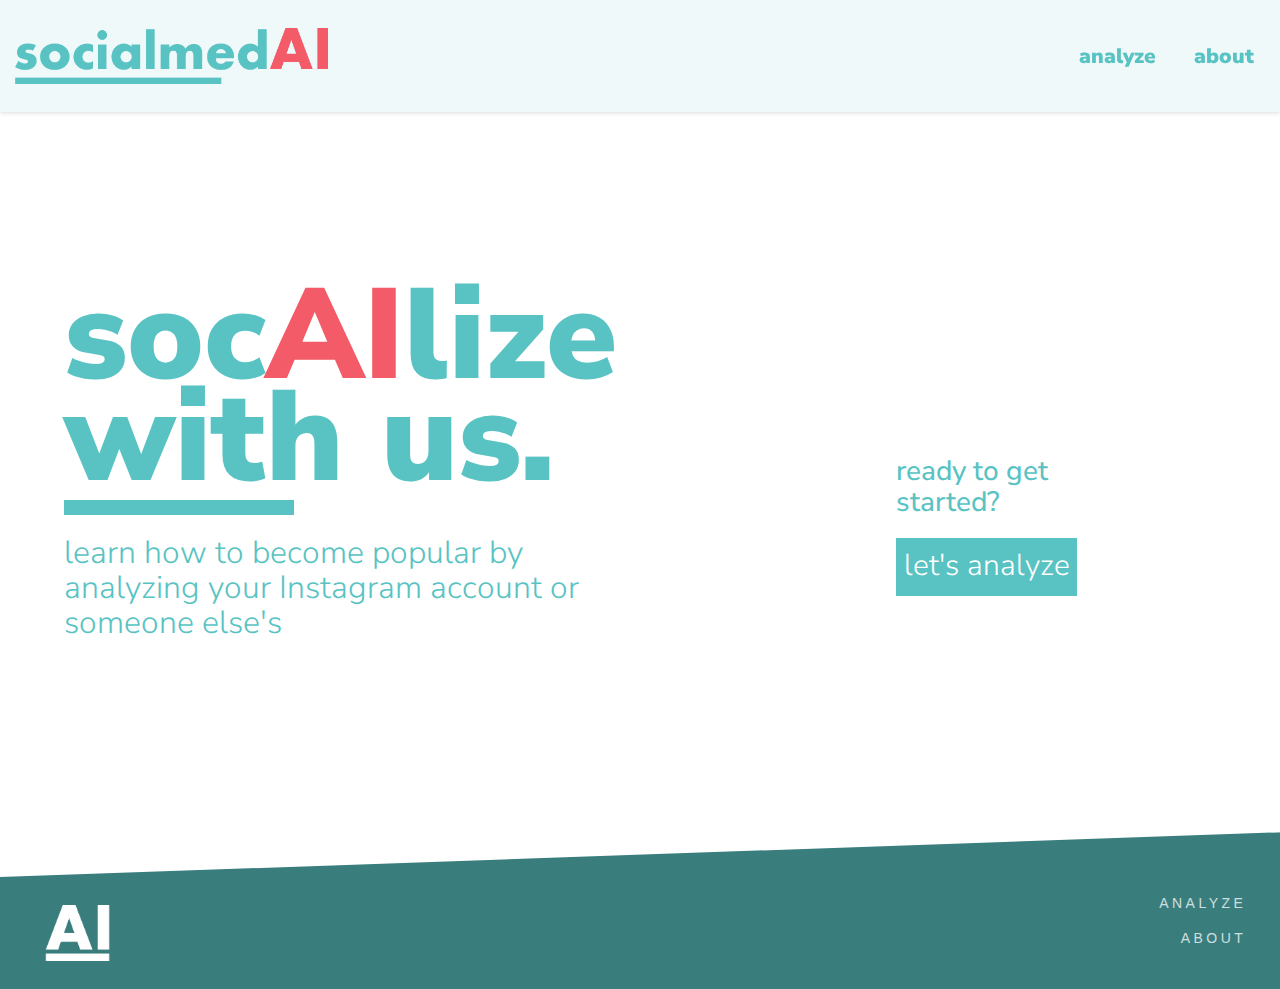
<file: index.html>
<!DOCTYPE html>
<html>
<head>
  <meta name="viewport" content="width=device-width, initial-scale = 1.0, maximum-scale=1.0, user-scalable=no" /
  <link rel='shortcut icon' type='image/x-icon' href='favicon.ico'/>
  <script
  src="https://code.jquery.com/jquery-3.3.1.min.js"
  integrity="sha256-FgpCb/KJQlLNfOu91ta32o/NMZxltwRo8QtmkMRdAu8="
  crossorigin="anonymous"></script>
  <link rel="stylesheet" type="text/css" href="style.css">
  <!-- Latest compiled and minified CSS -->
  <link rel="stylesheet" href="https://maxcdn.bootstrapcdn.com/bootstrap/3.3.7/css/bootstrap.min.css" integrity="sha384-BVYiiSIFeK1dGmJRAkycuHAHRg32OmUcww7on3RYdg4Va+PmSTsz/K68vbdEjh4u" crossorigin="anonymous">
  <!-- Latest compiled and minified JavaScript -->
  <script src="https://maxcdn.bootstrapcdn.com/bootstrap/3.3.7/js/bootstrap.min.js" integrity="sha384-Tc5IQib027qvyjSMfHjOMaLkfuWVxZxUPnCJA7l2mCWNIpG9mGCD8wGNIcPD7Txa" crossorigin="anonymous"></script>
  <script src="script.js"></script>
</head>
<body>
  <div id="everything-outer">
    <div class="header-fixed">
      <div class="full-relative">
        <a href="index.html" id="header-logo-left">
          <img src="logo-big.png" class="header-logo-text"/>
        </a>
        <div id="header-right">
          <a class="header-link cool-hover" href="analyze.html">analyze</a>
          <a class="header-link cool-hover" href="about.html">about</a>
        </div>
        <div id="hamburger-outer">
          <div class="full-relative">
            <div class="burger" id="burger1"></div>
            <div class="burger" id="burger2"></div>
            <div class="burger" id="burger3"></div>
          </div>
        </div>
      </div>
    </div>

    <div id="content" style="overflow: hidden">
      <div class="splash-main inactive">
        <div class="cool-divs inactive">
        </div>
        <div id="title-outer">
          <h1>soc<span>ai</span>lize with us.</h1>
          <div class="fancy-line inactive"></div>
          <h4>learn how to become popular by analyzing your Instagram account or someone else's</h4>
        </div>
        <div id="search-outer">
          <h4>ready to get started?</h4><br>
          <input type="submit" name="homepage-submit" onclick="location.href = 'analyze.html'" value="let's analyze"></input>
        </div>
      </div>
    </div>

    <div id="footer" class="splash-footer">
      <a id="footer-logo" href="index.html">
        <img src="logo-white.png" />
      </a>
      <div id="footer-links">
        <a class="footer-link" href="analyze.html">analyze</a>
        <a class="footer-link" href="about.html">about</a>
      </div>
    </div>
  </div>
</body>
</html>
</file>
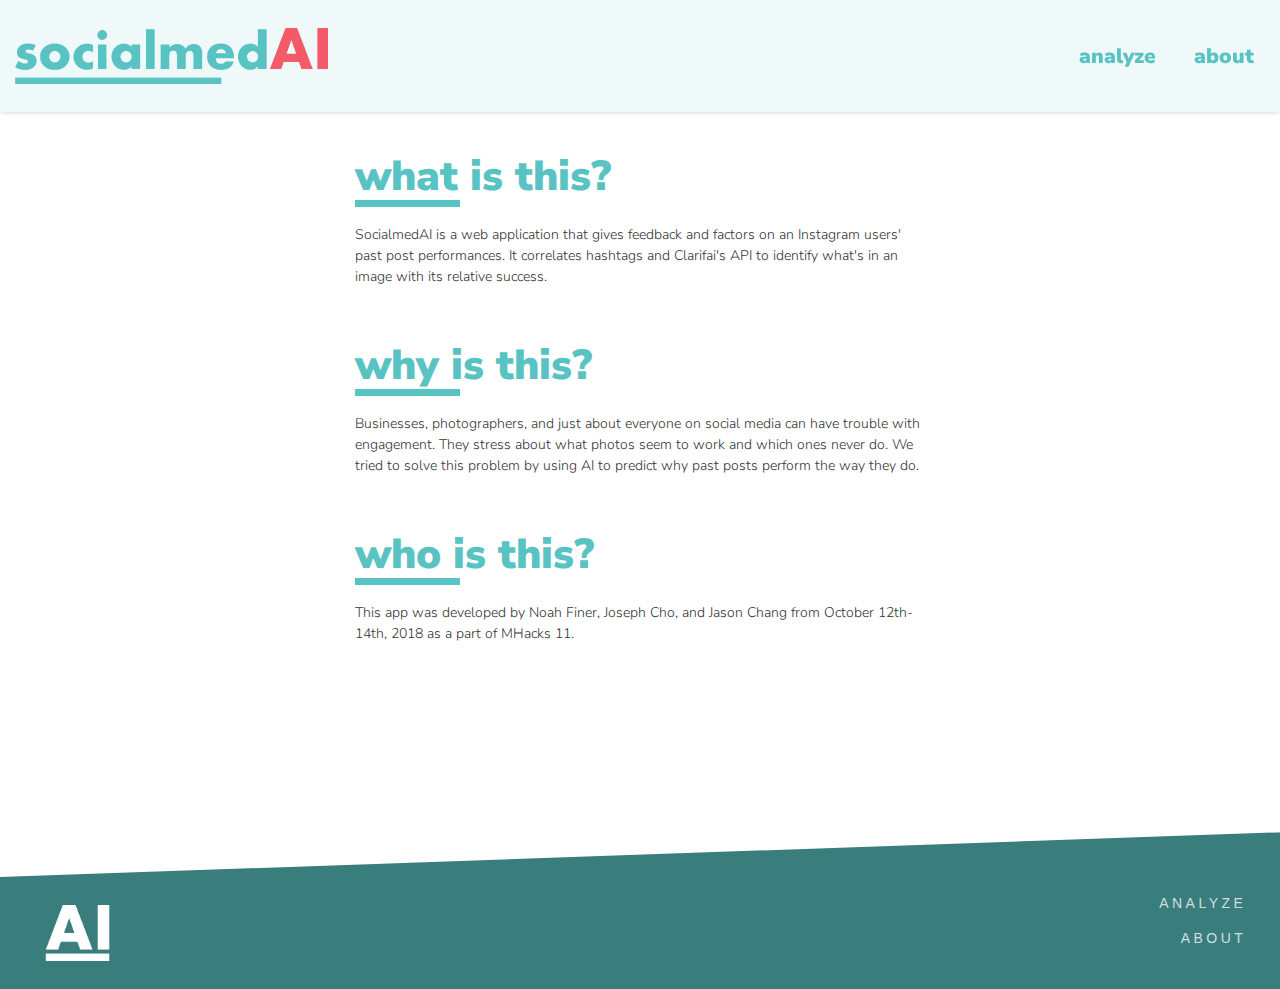
<file: about.html>
<!DOCTYPE html>
<html>
<head>
  <meta name="viewport" content="width=device-width, initial-scale = 1.0, maximum-scale=1.0, user-scalable=no" /
  <link rel='shortcut icon' type='image/x-icon' href='favicon.ico'/>
  <script
  src="https://code.jquery.com/jquery-3.3.1.min.js"
  integrity="sha256-FgpCb/KJQlLNfOu91ta32o/NMZxltwRo8QtmkMRdAu8="
  crossorigin="anonymous"></script>
  <link rel="stylesheet" type="text/css" href="style.css">
  <!-- Latest compiled and minified CSS -->
  <link rel="stylesheet" href="https://maxcdn.bootstrapcdn.com/bootstrap/3.3.7/css/bootstrap.min.css" integrity="sha384-BVYiiSIFeK1dGmJRAkycuHAHRg32OmUcww7on3RYdg4Va+PmSTsz/K68vbdEjh4u" crossorigin="anonymous">
  <!-- Latest compiled and minified JavaScript -->
  <script src="https://maxcdn.bootstrapcdn.com/bootstrap/3.3.7/js/bootstrap.min.js" integrity="sha384-Tc5IQib027qvyjSMfHjOMaLkfuWVxZxUPnCJA7l2mCWNIpG9mGCD8wGNIcPD7Txa" crossorigin="anonymous"></script>
  <script src="script.js"></script>
</head>
<body>
  <!-- <div id="everything-outer"> -->
    <div class="header-fixed">
      <div class="full-relative">
        <a href="index.html" id="header-logo-left">
          <img src="logo-big.png" class="header-logo-text"/>
        </a>
        <div id="header-right">
          <a class="header-link cool-hover" href="analyze.html">analyze</a>
          <a class="header-link cool-hover" href="about.html">about</a>
        </div>
        <div id="hamburger-outer">
          <div class="full-relative">
            <div class="burger" id="burger1"></div>
            <div class="burger" id="burger2"></div>
            <div class="burger" id="burger3"></div>
          </div>
        </div>
      </div>
    </div>

    <div id="content" class="inactive">
      <div class="container">
        <div class="row smaller-row">
          <h2>what is this?</h2>
          <p>SocialmedAI is a web application that gives feedback and factors on an Instagram users' past post performances. It correlates hashtags and Clarifai's API to identify what's in an image with its relative success.</p>
          <h2>why is this?</h2>
          <p>Businesses, photographers, and just about everyone on social media can have trouble with engagement. They stress about what photos seem to work and which ones never do. We tried to solve this problem by using AI to predict why past posts perform the way they do.</p>
          <h2>who is this?</h2>
          <p>This app was developed by Noah Finer, Joseph Cho, and Jason Chang from October 12th-14th, 2018 as a part of MHacks 11.</p>
        </div>
      </div>
    </div>

    <div id="footer">
      <a id="footer-logo" href="index.html">
        <img src="logo-white.png" />
      </a>
      <div id="footer-links">
        <a class="footer-link" href="analyze.html">analyze</a>
        <a class="footer-link" href="about.html">about</a>
      </div>
    </div>
  <!-- </div> -->
</body>
</html>
</file>
<file: style.css>
@import url('https://fonts.googleapis.com/css?family=Nunito+Sans:400,800');

* {
  margin: 0;
  height: 0;
  font-family: 'Nunito Sans', 'Montserrat', helvetica, Arial, sans-serif;
  font-weight: 300;
}

body {
  background-color: #E0F4F4;
  overflow-x: hidden;
  width: 100%;
  max-width: 100%;
}

.full-relative {
  width: 100%;
  height: 100%;
  position: relative;
}

.header-fixed {
  z-index: 10;
  background-color: #EFF9F9;
  border-bottom: #D1EEEE;
  height: 8em;
  width: 100vw;
  position: fixed;
  box-shadow: 0 0 5px rgba(0, 0, 0, 0.2);
}

#home-header {
  box-shadow: none;
  height: 25em;
  /* Permalink - use to edit and share this gradient: http://colorzilla.com/gradient-editor/#000000+0,000000+100&0.65+0,0+100;Neutral+Density */
  background: -moz-linear-gradient(top,  rgba(0,0,0,1) 0%, rgba(0,0,0,0) 100%); /* FF3.6-15 */
  background: -webkit-linear-gradient(top,  rgba(0,0,0,1) 0%,rgba(0,0,0,0) 100%); /* Chrome10-25,Safari5.1-6 */
  background: linear-gradient(to bottom,  rgba(0,0,0,1) 0%,rgba(0,0,0,0) 100%); /* W3C, IE10+, FF16+, Chrome26+, Opera12+, Safari7+ */
  filter: progid:DXImageTransform.Microsoft.gradient( startColorstr='#a6000000', endColorstr='#00000000',GradientType=0 ); /* IE6-9 */
}

#home-header > .full-relative {
  height: 6em;
}

#header-logo-left {
  position: absolute;
  left: 0.5em;
  height: 100%;
  display: flex;
  justify-content: flex-start;
  align-items: center;
}

.header-logo-text {
  height: 50%;
  width: auto;
  margin-left: 0.35em;
}

#header-right {
  position: absolute;
  height: 100%;
  right: 0.5em;
  display: flex;
  justify-content: flex-end;
  align-items: center;
}

#search-outer {
  width: 20%;
  height: 40%;
  top: 45%;
  right: 10%;
  position: absolute;
  text-align: left;
}

#content > h2 {
  color: #59C3C3;
  font-weight: 900;
  text-transform: lowercase;
  font-size: 2em;
}

.row.smaller-row > p {
  margin: 4em 0;
  margin-top: 5em;
  font-size: 1em;
  color: #333;
  text-transform: none;
  position: relative;
  display: block;
  width: auto;
}

.row.smaller-row > h2 {
  color: #59C3C3;
  font-weight: 900;
  text-transform: lowercase;
  font-size: 3em;
  position: relative;
  margin: 1em 0;
}
.row.smaller-row > h2:before {
  content: "";
  position: absolute;
  width: 2.5em;
  background-color: #59C3C3;
  height: 7px;
  top: 1.1em;
}

.row.smaller-row {
  width: 50%;
  margin-left: auto;
  margin-right: auto;
}

#main-form {
  padding-top: 50px;
  text-align: center;
}

#main-form > * {
  margin: 1rem;
}

#main-form > h4 {
  color: #59C3C3;
  font-size: 2.5em;
  font-weight: 900;
}

#post-display-outer {
  height: 100vh;
  width: 100vw;
  position: fixed;
  background-color: rgba(0, 0, 0, 0.6);
  z-index: 100;
  opacity: 1;
  transition: opacity 0.25s !important;
}

#post-display-outer.invisible {
  opacity: 0;
}

#post-outer.invisible, #myChart.invisible {
  display: none;
}

.invisible {
  opacity: 0;
}

#myChart {
  position: absolute;
}

#post-outer {
  background-color: #EFF9F9;
  display: flex;
  justify-content: center;
  height: 70%;
  width: 80%;
  margin-top: 7.5%;
  margin-left: 10%;
  overflow: scroll;
}

#post-close {
  position: absolute;
  right: 2%;
  top: 2%;
  font-size: 4rem;
  font-weight: 900;
  color: #fff;
  cursor: pointer;
}
#post-close:hover {
  text-decoration: underline;
}

#post-left {
  width: 40%;
  height: auto;
  display: flex;
  justify-content: center;
  align-items: center;
}

#post-left > img {
  width: 80%;
  height: auto;
  box-shadow: 0 3px 3px rgba(0, 0, 0, 0.2);
}

#post-right {
  width: 60%;
  height: auto;
  align-items: center;
  flex-wrap: wrap;
  justify-content: flex-start;
}

#post-right > div {
  height: auto;
  width: auto;
}

#post-right > div > h3 {
  color: #59C3C3;
  font-weight: 900;
  text-transform: lowercase;
  font-size: 1.75em;
  position: relative;
  height: auto;
  margin: 1em 0;
}
#post-right > div > h3:before {
  content: "";
  position: absolute;
  width: 4em;
  background-color: #59C3C3;
  height: 4px;
  top: 1.1em;
}

#post-right > div > h6 {
  height: auto;
  font-weight: 900;
  font-size: 1.5em;
  margin: 1em 0;
}

#post-right > div > h6 > span {
  font-weight: 300;
  font-size: 1em;
}

#post-right > div > p {
  color: #333;
}

#analysis-info.success > p {
  color: #59C3C3
}

#analysis-info.poor > p {
  color: #F45B69
}

#analysis-info > p {
  font-size: 1.2em;
}

#analysis-info > .ranking-outer > .bar-outer > .bar.poor {
  padding-right: 50px;
}

#instafeed {
  width: 100%;
  padding: 10px;
  margin-left: auto;
  margin-right: auto;
  display: flex;
  justify-content: center;
  flex-wrap: wrap;
}

.ig-post-outer {
  background-color: #EFF9F9;
  height: auto;
  margin: 1em;
  cursor: pointer;
  transform: translateY(0);
  transition: transform 0.25s;
}

.ig-post-outer:hover {
  transform: translateY(-5px);
}

.ig-post-outer > img {
  width: 95%;
  margin: 5% 2.5%;
  height: auto;
  box-shadow: 0 3px 3px rgba(0, 0, 0, 0.3);
}

.ranking-outer {
  height: 2rem;
  width: 100%;
  margin-top: 1em;
  display: flex;
  text-align: center;
  flex-wrap: nowrap;
  align-items: center;
  justify-content: flex-start;
}

::-webkit-input-placeholder { /* Chrome/Opera/Safari */
  opacity: 0.5;
}
::-moz-placeholder { /* Firefox 19+ */
  opacity: 0.5;
}
:-ms-input-placeholder { /* IE 10+ */
  opacity: 0.5;
}
:-moz-placeholder { /* Firefox 18- */
  opacity: 0.5;
}


.ranking-outer > h5 {
  font-size: 1.5em;
  font-weight: 900;
  line-height: 0;
  margin-right: 0.5em;
}

.ranking-outer > h5.success {
  color: #59C3C3;
}

.ranking-outer > h5.poor {
  color: #F45B69;
}

.bar-outer {
  height: 1.5em;
  width: 95%;
  border: 1px solid #A4DEDE;
}

.bar {
  height: calc(1.5em - 2px);
  width: 50%;
  margin-left: 50%;
  display: flex;
  justify-content: flex-end;
  padding-right: 10px;
  align-items: center;
  z-index: -1;
  border-left: 2px solid #000;
  transform-origin: center left;
  transition: transform 0.5s, background-color 0.5s;
}

.bar > p {
  transform: scaleX(1);
  transform-origin: center right;
  color: #fff;
  font-weight: 900;
  line-height: 0;
  margin: 0;
}

.bar.poor > p {
  transform-origin: center center;
  margin-left: 5px;
  text-align: right;
}

.bar.inactive {
  transform: scaleX(0) !important;
}

.bar.poor {
  background-color: #F45B69;
  padding-right: 35px;
}

.bar.success {
  background-color: #59C3C3;
}

.ig-post-outer > h2 {
  font-weight: 900;
  font-size: 1.25em;
  margin: 0;
  height: auto;
}

.ig-post-outer > p {
  color: #555;
  font-size: 0.7em;
  margin-top: 1.5em;
}

#results {
  width: 100%;
  height: 100vh;
}

#main-form > input[type="text"] {
  font-family: 'Nunito Sans', 'Montserrat', helvetica, Arial, sans-serif;
  font-weight: 300;
  color: #59C3C3 !important;
  font-size: 1.5em;
  padding: 1em 0.25em;
  outline: 0;
  border: 3px solid #59C3C3;
}

#main-form > input[type="submit"] {
  font-size: 2.25rem;
  font-weight: 300;
  width: auto;
  height: auto;
  margin-top: 2em;
  border: 0;
  margin: 0.5em 0;
  color: #fff;
  background-color: #59C3C3;
  padding: 0.25em;
  transition: background-color 0.25s;
}

#search-outer h4 {
  color: #59C3C3;
  font-size: 2em;
  display: block;
  margin: 0;
  height: auto;
}

input[name="homepage-submit"] {
  font-size: 3rem;
  font-weight: 300;
  width: auto;
  height: auto;
  border: 0;
  margin: 0;
  color: #fff;
  background-color: #59C3C3;
  padding: 0.25em;
  transition: background-color 0.25s;
}

input[type="text"] {
  font-family: 'Nunito Sans', 'Montserrat', helvetica, Arial, sans-serif;
  font-weight: 300;
  color: #59C3C3 !important;
  font-size: 1.5em;
  padding: 1em 0.25em;
  outline: 0;
  border: 3px solid #59C3C3;
}

input[type="submit"]:hover {
  background-color: #F45B69 !important;
}

.header-link {
  text-decoration: none !important;
  font-family: 'Nunito Sans', 'Montserrat', helvetica, Arial, sans-serif;
  font-weight: 900;
  text-transform: lowercase;
  position: relative;
  color: #59C3C3 !important;
  font-size: 1.5em;
  margin: 0.5em;
  padding: 0.4em;
  height: auto;
  cursor: pointer;
  overflow: hidden;
}

.cool-hover::before {
  content: "";
  position: absolute;
  height: 100%;
  width: 100%;
  transform: rotate(90deg) scale(1, 0);
  -webkit-transform: rotate(90deg) scale(1, 0);
  z-index: -1;
  bottom: 0;
  left: 0;
  top: 0;
  opacity: 0;
  background-color: #59C3C3;
  transition: transform 0.5s, -webkit-transform 0.5s, opacity 0.5s, background-color 0.25s;
  -webkit-transition: transform 0.5s, -webkit-transform 0.5s, opacity 0.5s, background-color 0.25s;
}

.cool-hover:hover::before {
  opacity: 0.15;
  transform: rotate(90deg) scale(1, 4.25);
  -webkit-transform: rotate(90deg) scale(1, 4.25);
  transition: transform 0.5s, -webkit-transform 0.5s, background-color 0.25s;
  -webkit-transition: transform 0.5s, -webkit-transform 0.5s, background-color 0.25s;
}

.cool-hover:active::before {
  background-color: #F45B69;
  transition: transform 0.5s, -webkit-transform 0.5s, background-color 0.25s;
  -webkit-transition: transform 0.5s, -webkit-transform 0.5s, background-color 0.25s;
}

#header-normal {
  background-size: cover;
  background-position: center center;
  width: 100%;
  height: 12.5em;
  top: 6em; /*to compensate for the header*/
  position: relative;
  display: block;
}

#header-mask {
  height: 100%;
  width: 100%;
  position: relative;
  background-color: rgba(0, 0, 0, 0.75);
  overflow: hidden;
}

#cool-divs {
  height: 100%;
  width: 100%;
  overflow: hidden;
}

#cool-divs > div {
  height: 600%;
  width: 150%;
  position: absolute;
  left: 0;
  background-color: rgba(0, 0, 0, 0.5);
  transform: rotate(60deg);
  -webkit-transform: rotate(60deg);
  transform-origin: center top;
  -webkit-transform-origin: center top;
}

#cool-divs > div:nth-child(1) {
  background-color: rgba(154, 92, 217, 0.5);
  left: -150px;
}

#cool-divs > div:nth-child(2) {
  left: -300px;
}

#cool-divs > div:nth-child(3) {
  left: -450px;
}

#header-text {
  z-index: 1;
  font-family: "Montserrat", "Roboto", helvetica, Arial, sans-serif;
  font-weight: 200;
  text-transform: uppercase;
  position: absolute;
  font-size: 6em;
  margin-left: 0.5em;
  color: #9a5cd9;
  line-height: 12.5rem;
  letter-spacing: 0.25em;
  vertical-align: middle;
}

#home-carousel-outer {
  height: 100vh;
  width: 100vw;
  position: absolute;
}

#home-carousel-mask {
  z-index: 4345;
  pointer-events: none;
}

.slide {
  height: 100%;
  width: 100%;
  opacity: 1;
  position: absolute;
  background-position: center center;
  background-size: cover;
  transition: opacity 1.5s linear 0.5s;
  -webkit-transition: opacity 1.5s linear 0.5s;
}

.slide.hidden {
  opacity: 0;
  pointer-events: none;
}

.social-button {
  height: 2.5rem;
  width: 2.5rem;
  position: absolute;
  bottom: 2em;
  right: 2em;
  background-size: 80% 80%;
  background-position: center center;
  border-radius: 4px;
  background-repeat: no-repeat;
  z-index: 398475;
  background-color: transparent;
  transition: background-color 0.25s;
  -webkit-transition: background-color 0.25s;
}

.social-button:hover {
  background-color: rgba(255, 255, 255, 0.1);
}

.instagram {
  background-image: url("img/instagram.png");
  right: 5em;
}

.facebook {
  background-image: url("img/facebook.png");
}

.info {
  pointer-events: auto;
  background-color: #9a5cd9;
  height: auto;
  width: auto;
  position: absolute;
  bottom: 2em;
  left: 2em;
  overflow: hidden;
}

.info > h1 {
  text-decoration: none;
  font-family: "Montserrat", "Roboto", helvetica, Arial, sans-serif;
  font-weight: 200;
  text-transform: uppercase;
  letter-spacing: 0.25em;
  font-size: 2em;
  width: auto;
  max-width: 10em;
  margin: 2rem 2rem 0.5rem 2rem;
  height: auto;
  color: #fff;
  text-align: left;
}

.info > p {
  display: block;
  margin: 1em 2em 2em 2em;
  color: #fff;
  width: auto;
  height: auto;
  max-width: 20em;
}

.info > a {
  height: auto;
  width: auto;
  color: #9a5cd9;
  background-color: rgba(255, 255, 255, 0.9);
  text-decoration: none;
  font-family: "Montserrat", "Roboto", helvetica, Arial, sans-serif;
  font-weight: 200;
  text-transform: uppercase;
  letter-spacing: 0.25em;
  font-size: 1em;
  padding: 0.25em 0.5em;
  cursor: pointer;
  display: inline-block;
  margin: 4em 2em 2em 2em;
  transition: background-color 0.25s;
  -webkit-transition: background-color 0.25s;
}

.info > a:hover {
  background-color: #fff;
}

#contact-upper {
  width: 100%;
  height: 40em;
}

#contact-upper > div:not(.fancy-hr) {
  width: 47%;
  display: inline-block;
  margin-top: -3em;
  vertical-align: top;
  height: auto;
}

#contact-upper h3 {
  font-family: "Montserrat", "Roboto", helvetica, Arial, sans-serif;
  font-weight: 200;
  text-transform: uppercase;
  letter-spacing: 0.25em;
  font-size: 1.5em;
  margin: 2em 0 0.25em 0;
  width: auto;
  height: auto;
  display: block;
  width: 100%;
  color: #9a5cd9;
}

#footer.contact-footer {
  margin-top: 25em;
}

#content {
  top: 8em;
  width: 100%;
  height: auto;
  position: relative;
  display: block;
  min-height: 85vh;
}

.row {
  height: auto;
}

.splash-main {
  width: 100%;
  height: 80vh;
  display: relative;
  opacity: 1;
  overflow: hidden;
  transition: opacity 1s;
}

.splash-main.inactive {
  opacity: 0;
}

#title-outer {
  position: absolute;
  width: 90%;
  left: 5%;
  top: 20%;
  height: 60%;
}

#title-outer > h1 {
  font-weight: 900;
  width: 50%;
  text-decoration: none !important;
  font-family: 'Nunito Sans', helvetica, Arial, sans-serif;
  text-transform: lowercase;
  position: relative;
  display: block;
  font-size: 10vw;
  line-height: 0.8;
  height: auto;
  color: #59C3C3 !important;
}

#title-outer > h1 > span {
  font-weight: 900;
  color: #F45B69;
  text-transform: uppercase;
}

.fancy-line {
  background-color: #59C3C3;
  height: 1.5rem;
  width: 20%;
  margin: 1rem 0 2rem 0;
  transform: scaleX(1);
  transform-origin: left;
  transition: transform 2s;
}

.cool-divs {
  width: 100%;
  height: 100%;
  z-index: -100;
  position: absolute;
}

.initial-stats, #instafeed, #loading {
  transform: translateY(0);
  opacity: 1;
  transition: opacity 0.5s, transform 0.5s;
}

.initial-stats.loading, #instafeed.loading, #loading.loading {
  transform: translateY(-20px);
  opacity: 0;
}

#loading {
  position: absolute;
  width: 100vw;
  height: 100vh;
  background-color: white;
}

#loading-inner {
  position: relative;
  width: 100%;
  height: 100%;
}

#loading-inner > h3 {
  position: absolute;
  width: 100%;
  top: 50%;
  font-size: 5em;
  color: #59C3C3;
  font-weight: 900;
  text-align: center;
}

#loading-icon {
  position: absolute;
  height: 100px;
  width: 100px;
  left: calc(50% - 50px);
  top: calc(50% + 8em);
  background-color: #59C3C3;
  -webkit-animation: rotation 2s infinite linear;
}

#loading-inner > p {
  top: calc(70% + 8em);
  font-size: 1em;
  color: #59C3C3;
  text-align: center;
  width: 100%;
  left: 0%;
  position: absolute;
  opacity: 0.8;
}

@-webkit-keyframes rotation {
		from {
				-webkit-transform: rotate(0deg);
		}
		to {
				-webkit-transform: rotate(359deg);
		}
}

.initial-stats {
  position: relative;
  display: block;
  height: 20em;
}

.initial-stats > div {
  display: flex;
  justify-content: center;
  flex-wrap: wrap;
  height: auto;
  margin-top: 50px;
}

.initial-stats > div > h4 {
  font-size: 2rem;
  color: #59C3C3;
  font-weight: 900;
}

.initial-stats > div > h4 > span {
  color: #F45B69;
  font-weight: 900;
}

.canvas {
  width: 90%;
  margin-top: 3rem;
  height: 15em;
  display: block;
  background-color: #EFF9F9;
  position: relative;
  overflow: hidden;
  box-shadow: 0 3px 3px rgba(0, 0, 0, 0.3);
}

.canvas > .data {
  position: absolute;
  font-weight: 900;
  text-transform: uppercase;
  transform-origin: top left;
}

.cool-div {
  transform-origin: 0;
  background-color: #59C3C3;
  opacity: 0;
  position: absolute;
  animation: 5s infinite alternate animate;
}

@keyframes animate {
  from {
    opacity: 0;
  }

  to {
    opacity: 0.15;
  }
}

.fancy-line.inactive {
  transform: scaleX(0);
}

#title-outer > h4 {
  color: #59C3C3;
  font-size: 2.5vw;
  width: 50%;
  height: auto;
  font-weight: 300;
  position: relative;
  display: block;
}

#content > p > a {
  color: inherit;
  text-decoration: underline;
}

#content > h1 {
  text-decoration: none;
  font-family: "Montserrat", "Roboto", helvetica, Arial, sans-serif;
  font-weight: 200;
  text-transform: uppercase;
  letter-spacing: 0.25em;
  font-size: 3em;
  margin: 9rem 0 -1.5rem 0;
  color: #9A5CD9;
  height: auto;
  display: block;
  text-align: center;
}

#content > h1:first-child {
  margin: 1em 0 -0.5em 0;
}

.section {
  width: 100%;
  height: auto;
  display: flex;
  flex-wrap: nowrap;
  justify-content: center;
  align-items: center;
}

.section > p {
  width: 60%;
  font-size: 1.2em;
  line-height: 1.4;
}

.align-right {
  text-align: right;
}

.content-img {
  margin: 0 3em;
  height: 20em;
  width: auto;
  display: block;
  position: relative;
  padding: 0.5em;
  /*background-color: #471B74;*/
  border: 2px solid #9A5CD9
}

.content-img > img {
  box-shadow: 0 0 0.25em 0.5em rgba(0, 0, 0, 0.3);
  height: 20em;
  width: auto;
}

p {
  line-height: 1.5;
  margin: 0.5em 0;
  height: auto;
  display: block;
  color: #aaa;
}

.fancy-hr {
  height: 3em;
  width: 80%;
  margin: 4em auto;
  position: relative;
}

.fancy-hr-middle {
  position: absolute;
  background-color: #333;
  background-image: url('peppers.png');
  height: 3em;
  width: 3.5em;
  left: 0;
  right: 0;
  margin: 0 auto;
  background-size: contain;
  background-position: center center;
  background-repeat: no-repeat;
}

.fancy-hr-line {
  width: 100%;
  height: 2px;
  background-color: #9A5CD9;
  position: absolute;
  top: 50%;
}

.fancy-border {
  overflow: hidden;
}

.fancy-border::before {
  content: "";
  position: absolute;
  left: 0;
  top: 0;
  height: 100%;
  margin-top: -126.5%;
  width: 150%;
  background-color: #9A5CD9;
  transform: rotate(5deg);
  -webkit-transform: rotate(5deg);
}

.fancy-border::after {
  content: "";
  position: absolute;
  left: -14%;
  top: 97.5%;
  height: 100%;
  width: 150%;
  background-color: #9A5CD9;
  transform: rotate(5deg);
  -webkit-transform: rotate(5deg);
}

.horizontal-border::before {
  margin-top: -84%;
}

#footer {
  width: 100%;
  height: 8em;
  position: relative;
  top: 6em;
  margin-top: 2em;
  background-color: #397D7D;
  color: #fff;
  display: flex;
  justify-content: space-between;
  align-items: center;
}

.splash-footer {
  top: 3em;
}

#misaligned-header {
  font-weight: 300 !important;
}

#footer.analyze-footer {
  top: 8em;
  z-index: 1000;
}

#footer::before {
  content: "";
  position: absolute;
  width: 200%;
  height: 4em;
  background-color: #397D7D;
  top: 0;
  left: 0;
  z-index: -1;
  transform: rotate(-2deg);
  -webkit-transform: rotate(-2deg);
  transform-origin: top left;
  -webkit-transform-origin: top left;
}

#footer-logo {
  height: 4em;
  width: auto;
  margin-left: 3em;
}

#footer-logo > img {
  height: 4em;
  width: auto;
}

#footer-links {
  position: relative;
  display: block;
  margin-right: 2em;
  margin-top: -2em;
  width: auto;
  height: 5em;
  display: flex;
  justify-content: flex-end;
  align-items: flex-end;
  flex-wrap: wrap;
}

.footer-link {
  width: 100%;
  text-decoration: none;
  font-family: "Montserrat", "Roboto", helvetica, Arial, sans-serif;
  font-weight: 200;
  text-transform: uppercase;
  position: relative;
  color: #fff;
  opacity: 0.75;
  font-size: 1em;
  letter-spacing: 0.25em;
  text-align: right;
  padding: 0.4em;
  height: auto;
  cursor: pointer;
  overflow: hidden;
  transition: opacity 0.25s;
  -webkit-transition: opacity 0.25s;
}

#content {
  opacity: 1;
  transition: opacity 1s;
}

#content.inactive {
  opacity: 0;
}

.footer-link:hover {
  opacity: 1;
  text-decoration: none !important;
  color: #fff !important;
}

#hamburger-outer {
  display: none;
}

@media screen and (max-width: 991px) {
  .initial-stats {
    height: 50em;
  }

  #post-outer {
    margin-top: 10em;
    display: block;
  }

  #post-left {
    width: 75%;
    margin-left: 12.5%;
    margin-right: 12.5%;
    margin-top: 50px;
  }

  #post-right {
    margin-top: 2em;
    width: 90%;
    margin-left: 5%;
    margin-right: 5%;
  }

  #header-right {
    height: auto;
    max-height: 0px;
    flex-wrap: wrap;
    width: 100%;
    right: 0;
    overflow: hidden;
    top: 8em;
    box-shadow: 0 10px 10px rgba(0, 0, 0, 0.2);
    transition: max-height 0.25s;
    -webkit-transition: max-height 0.25s;
  }

  .cool-hover::before {
    display: none;
  }

  .header-fixed {
    z-index: 10000;
  }

  #home-carousel-outer {
    z-index: -1;
  }

  #header-right.expanded {
    max-height: 24rem;
    z-index: 1000000;
  }

  #header-right > .header-link {
    cursor: pointer;
    font-size: 2em;
    height: 6rem;
    line-height: 6rem;
    vertical-align: center;
    text-align: right;
    width: 100%;
    margin: 0;
    padding: 0;
    z-index: 1000;
    padding-right: 1em !important;
    background-color: #fff;
    border-top: 1px solid #C2E9E9;
    transition: background-color 0.25s;
    -webkit-transition: background-color 0.25s;
  }

  #header-right > .header-link:hover {
    background-color: #3a3a3a;
  }

  #hamburger-outer {
    display: block;
    position: absolute;
    cursor: pointer;
    right: 4rem;
    top: 2rem;
    height: 6rem;
    width: 6rem;
  }

  .burger {
    height: 6px;
    width: 80%;
    left: 10%;
    position: absolute;
    background-color: #59C3C3;
    transform: translateX(0) rotate(0deg);
    -webkit-transform: translateX(0) rotate(0deg);
    transition: transform 0.25s, top 0.25s, left 0.25s;
    -webkit-transition: transform 0.25s, top 0.25s, left 0.25s;
  }

  #burger1 {
    top: 25%;
    transform-origin: center left;
  }

  #burger2 {
    top: 50%;
    transform-origin: center center;
  }

  #burger3 {
    top: 75%;
    transform: center right;
  }

  #hamburger-outer:hover > div > #burger1 {
    transform: translateX(7.5%) rotate(0);
  }
  #hamburger-outer:hover > div > #burger2 {
    transform: translateX(-7.5%) rotate(0);
  }
  #hamburger-outer:hover > div > #burger3 {
    transform: translateX(7.5%) rotate(0);
  }

  #hamburger-outer.expanded > div > #burger1 {
    top: 20%;
    left: 20%;
    transform: translateX(0) rotate(45deg);
  }
  #hamburger-outer.expanded > div > #burger2 {
    top: 50%;
    transform: translateX(0) rotate(45deg);
  }
  #hamburger-outer.expanded > div > #burger3 {
    top: 50%;
    transform: translateX(0) rotate(-45deg);
  }

  #header-text {
    font-size: 8vw;
  }
  .section {
    flex-wrap: wrap;
  }
  .sauce-section {
    flex-wrap: nowrap;
  }
  .section:not(.sauce-section) > * {
    width: 100%;
  }
  .section > p {
    order: 2;
    text-align: center;
    width: 90% !important;
  }
  .section > .content-img {
    height: 15em;
    width: auto;
    margin: 0 0 2em 0;
  }
  .content-img > img {
    height: 15em;
    width: auto;
  }
}

.container {
  height: auto;
}

@media screen and (max-width: 750px) {
  .status-button {
    display: none;
  }
  .sauce {
    display: none;
  }
  .sauce-info {
    width: 100%;
    padding: 0;
    margin: 2em 0;
  }
  .info {
    max-height: 60vh !important;
  }
  .info > h1 {
    font-size: 6vw;
  }
  .section:not(.sauce-section) > p {
    width: 100% !important;
    margin: 0;
    text-align: left;
  }
  #content > h1, .sauce-info > h2 {
    font-size: 8.5vw;
  }
  #content > h1 {
    margin: 4rem 0 -1.5rem 0;
  }

  select, input, input:hover, input:focus {
    width: 80vw;
  }

  #header-normal {
    height: 24vw;
  }

  .sauce-info > p {
    font-size: 5vw;
  }
  .sauce-info > h4 {
    font-size: 6.5vw;
  }

  #header-text {
    line-height: 24vw;
  }

  .row.smaller-row {
    width: 80%;
  }

  #title-outer {
    top: 5%;
    width: 80%;
  }

  #title-outer > h1 {
    font-size: 4em;
  }

  #title-outer > h4 {
    font-size: 1.25em;
  }

  #search-outer {
    left: 5%;
    top: 70%;
    width: 80%;
  }

  #analysis-info > .ranking-outer > .bar-outer > .bar.poor {
    padding-right: 35px;
  }

  .ranking-outer {
    flex-wrap: wrap;
  }
}

@media screen and (max-width: 500px) {
  .info {
    width: 70vw;
  }

  .instagram {
    bottom: 5em;
    right: 2em !important;
  }

  .header-logo-text {
    height: 30%;
  }

  .canvas > p {
    transform: scale(1) !important;
  }
}
</file>
